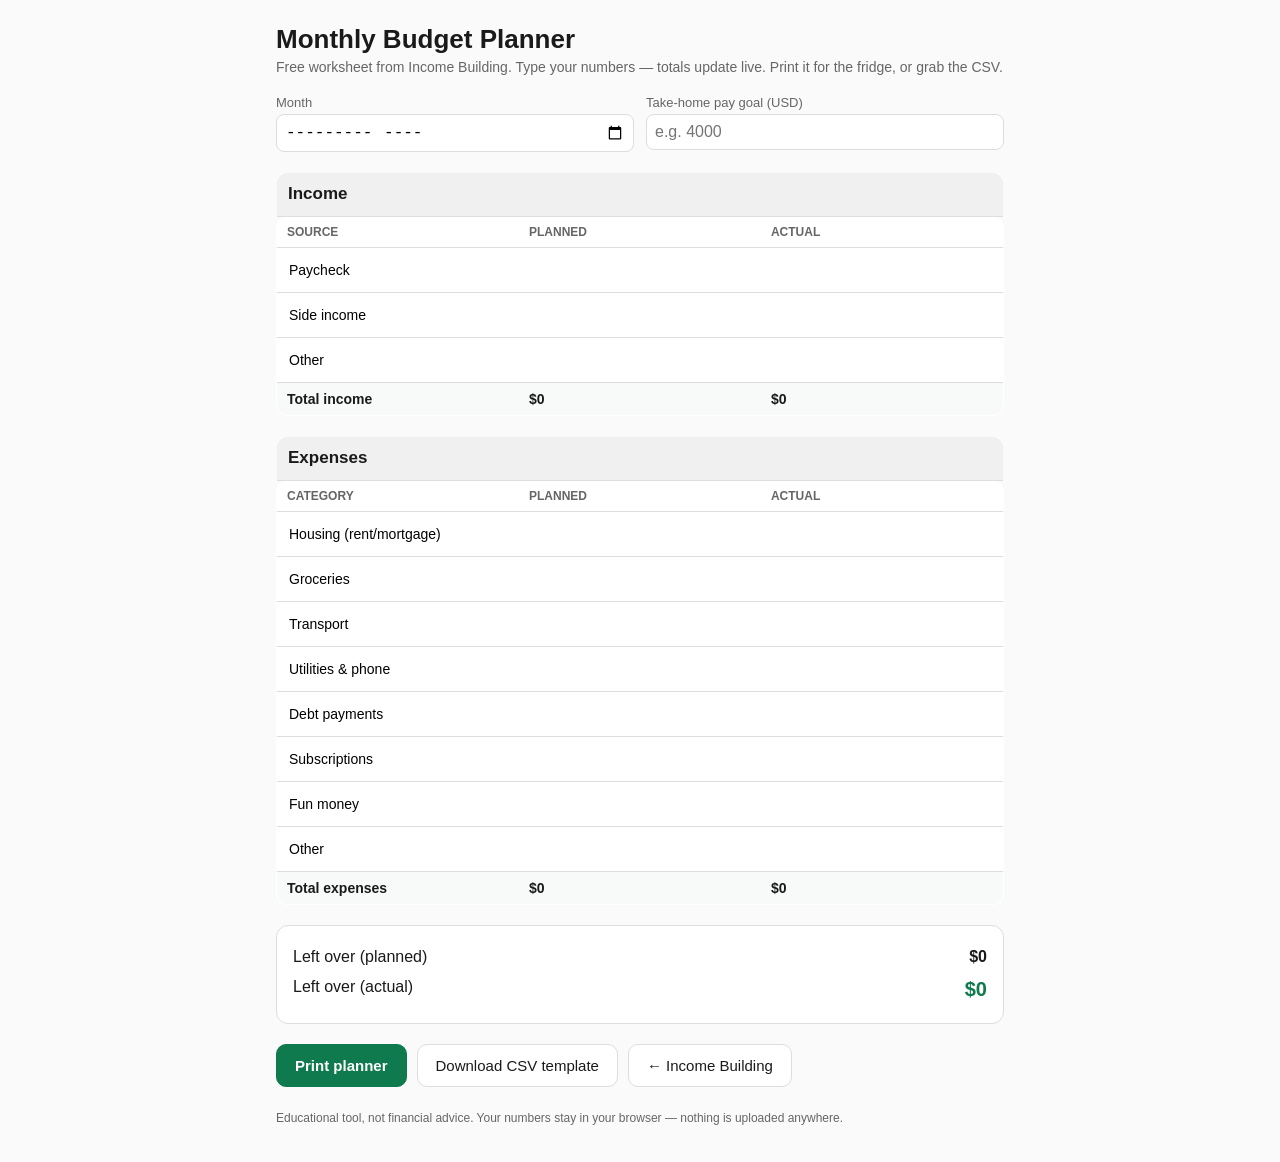
<file: products/budget-planner/index.html>
<!DOCTYPE html>
<html lang="en">
<head>
<meta charset="utf-8">
<meta name="viewport" content="width=device-width, initial-scale=1">
<title>Monthly Budget Planner — Income Building</title>
<meta name="description" content="A free, printable monthly budget planner. Fill in income and expenses; totals compute automatically. Print it or save the CSV.">
<style>
  :root { --ink: #1a1a1a; --muted: #666; --line: #ddd; --accent: #0f7a4d; }
  * { box-sizing: border-box; }
  body { font-family: -apple-system, "Segoe UI", Roboto, Helvetica, Arial, sans-serif;
         color: var(--ink); margin: 0; padding: 24px 16px; max-width: 760px; margin-inline: auto;
         background: #fafafa; }
  h1 { font-size: 26px; margin: 0 0 4px; }
  .sub { color: var(--muted); margin: 0 0 20px; font-size: 14px; }
  .month-row { display: flex; gap: 12px; margin-bottom: 20px; }
  .month-row label { flex: 1; font-size: 13px; color: var(--muted); }
  .month-row input { width: 100%; padding: 8px; font-size: 16px; margin-top: 4px;
                     border: 1px solid var(--line); border-radius: 8px; }
  table { width: 100%; border-collapse: collapse; margin: 0 0 20px; background: #fff;
          border: 1px solid var(--line); border-radius: 12px; overflow: hidden; }
  caption { text-align: left; font-weight: 700; padding: 12px; font-size: 17px;
            background: #f0f0f0; }
  th, td { padding: 8px 10px; border-top: 1px solid var(--line); text-align: left; font-size: 14px; }
  th { color: var(--muted); font-weight: 600; font-size: 12px; text-transform: uppercase; }
  td input { width: 100%; border: none; font-size: 14px; padding: 6px 2px; background: transparent; }
  td input:focus { outline: 2px solid var(--accent); border-radius: 4px; }
  .total-row td { font-weight: 700; background: #f7faf8; }
  .result { background: #fff; border: 1px solid var(--line); border-radius: 12px;
            padding: 16px; margin-bottom: 20px; }
  .result div { display: flex; justify-content: space-between; padding: 6px 0; font-size: 16px; }
  .result .big { font-size: 20px; font-weight: 800; color: var(--accent); }
  .actions { display: flex; gap: 10px; flex-wrap: wrap; margin-bottom: 24px; }
  .btn { appearance: none; border: 1px solid var(--line); background: #fff; border-radius: 10px;
         padding: 12px 18px; font-size: 15px; cursor: pointer; text-decoration: none; color: var(--ink); }
  .btn.primary { background: var(--accent); border-color: var(--accent); color: #fff; font-weight: 700; }
  .fine { font-size: 12px; color: var(--muted); }
  @media print {
    body { background: #fff; padding: 0; }
    .actions, .fine.noprint { display: none; }
    td input { border-bottom: 1px dotted #999; }
  }
</style>
</head>
<body>
<h1>Monthly Budget Planner</h1>
<p class="sub">Free worksheet from Income Building. Type your numbers — totals update live. Print it for the fridge, or grab the CSV.</p>

<div class="month-row">
  <label>Month <input id="month" type="month"></label>
  <label>Take-home pay goal (USD) <input id="goal" type="number" min="0" placeholder="e.g. 4000"></label>
</div>

<table id="incomeTbl">
  <caption>Income</caption>
  <thead><tr><th>Source</th><th>Planned</th><th>Actual</th></tr></thead>
  <tbody>
    <tr><td><input value="Paycheck" aria-label="Income source"></td><td><input class="p" type="number" min="0" aria-label="Planned"></td><td><input class="a" type="number" min="0" aria-label="Actual"></td></tr>
    <tr><td><input value="Side income" aria-label="Income source"></td><td><input class="p" type="number" min="0" aria-label="Planned"></td><td><input class="a" type="number" min="0" aria-label="Actual"></td></tr>
    <tr><td><input value="Other" aria-label="Income source"></td><td><input class="p" type="number" min="0" aria-label="Planned"></td><td><input class="a" type="number" min="0" aria-label="Actual"></td></tr>
    <tr class="total-row"><td>Total income</td><td id="incP">$0</td><td id="incA">$0</td></tr>
  </tbody>
</table>

<table id="expTbl">
  <caption>Expenses</caption>
  <thead><tr><th>Category</th><th>Planned</th><th>Actual</th></tr></thead>
  <tbody>
    <tr><td><input value="Housing (rent/mortgage)" aria-label="Expense category"></td><td><input class="p" type="number" min="0" aria-label="Planned"></td><td><input class="a" type="number" min="0" aria-label="Actual"></td></tr>
    <tr><td><input value="Groceries" aria-label="Expense category"></td><td><input class="p" type="number" min="0" aria-label="Planned"></td><td><input class="a" type="number" min="0" aria-label="Actual"></td></tr>
    <tr><td><input value="Transport" aria-label="Expense category"></td><td><input class="p" type="number" min="0" aria-label="Planned"></td><td><input class="a" type="number" min="0" aria-label="Actual"></td></tr>
    <tr><td><input value="Utilities &amp; phone" aria-label="Expense category"></td><td><input class="p" type="number" min="0" aria-label="Planned"></td><td><input class="a" type="number" min="0" aria-label="Actual"></td></tr>
    <tr><td><input value="Debt payments" aria-label="Expense category"></td><td><input class="p" type="number" min="0" aria-label="Planned"></td><td><input class="a" type="number" min="0" aria-label="Actual"></td></tr>
    <tr><td><input value="Subscriptions" aria-label="Expense category"></td><td><input class="p" type="number" min="0" aria-label="Planned"></td><td><input class="a" type="number" min="0" aria-label="Actual"></td></tr>
    <tr><td><input value="Fun money" aria-label="Expense category"></td><td><input class="p" type="number" min="0" aria-label="Planned"></td><td><input class="a" type="number" min="0" aria-label="Actual"></td></tr>
    <tr><td><input value="Other" aria-label="Expense category"></td><td><input class="p" type="number" min="0" aria-label="Planned"></td><td><input class="a" type="number" min="0" aria-label="Actual"></td></tr>
    <tr class="total-row"><td>Total expenses</td><td id="expP">$0</td><td id="expA">$0</td></tr>
  </tbody>
</table>

<div class="result" aria-live="polite">
  <div><span>Left over (planned)</span><strong id="leftP">$0</strong></div>
  <div><span>Left over (actual)</span><strong id="leftA" class="big">$0</strong></div>
</div>

<div class="actions">
  <button class="btn primary" type="button" onclick="window.print()">Print planner</button>
  <a class="btn" href="budget-planner.csv" download>Download CSV template</a>
  <a class="btn" href="../../">← Income Building</a>
</div>

<p class="fine noprint">Educational tool, not financial advice. Your numbers stay in your browser — nothing is uploaded anywhere.</p>

<script>
(function () {
  "use strict";
  function sum(tbl, cls) {
    let t = 0;
    tbl.querySelectorAll("input." + cls).forEach(function (i) {
      t += parseFloat(i.value) || 0;
    });
    return t;
  }
  function fmt(n) { return "$" + Math.round(n).toLocaleString(); }
  function recalc() {
    const ip = sum(document.getElementById("incomeTbl"), "p");
    const ia = sum(document.getElementById("incomeTbl"), "a");
    const ep = sum(document.getElementById("expTbl"), "p");
    const ea = sum(document.getElementById("expTbl"), "a");
    document.getElementById("incP").textContent = fmt(ip);
    document.getElementById("incA").textContent = fmt(ia);
    document.getElementById("expP").textContent = fmt(ep);
    document.getElementById("expA").textContent = fmt(ea);
    document.getElementById("leftP").textContent = fmt(ip - ep);
    const leftA = document.getElementById("leftA");
    leftA.textContent = fmt(ia - ea);
    leftA.style.color = (ia - ea) < 0 ? "#b3261e" : "";
  }
  document.querySelectorAll("input[type=number]").forEach(function (i) {
    i.addEventListener("input", recalc);
  });
  recalc();
})();
</script>
</body>
</html>
</file>
